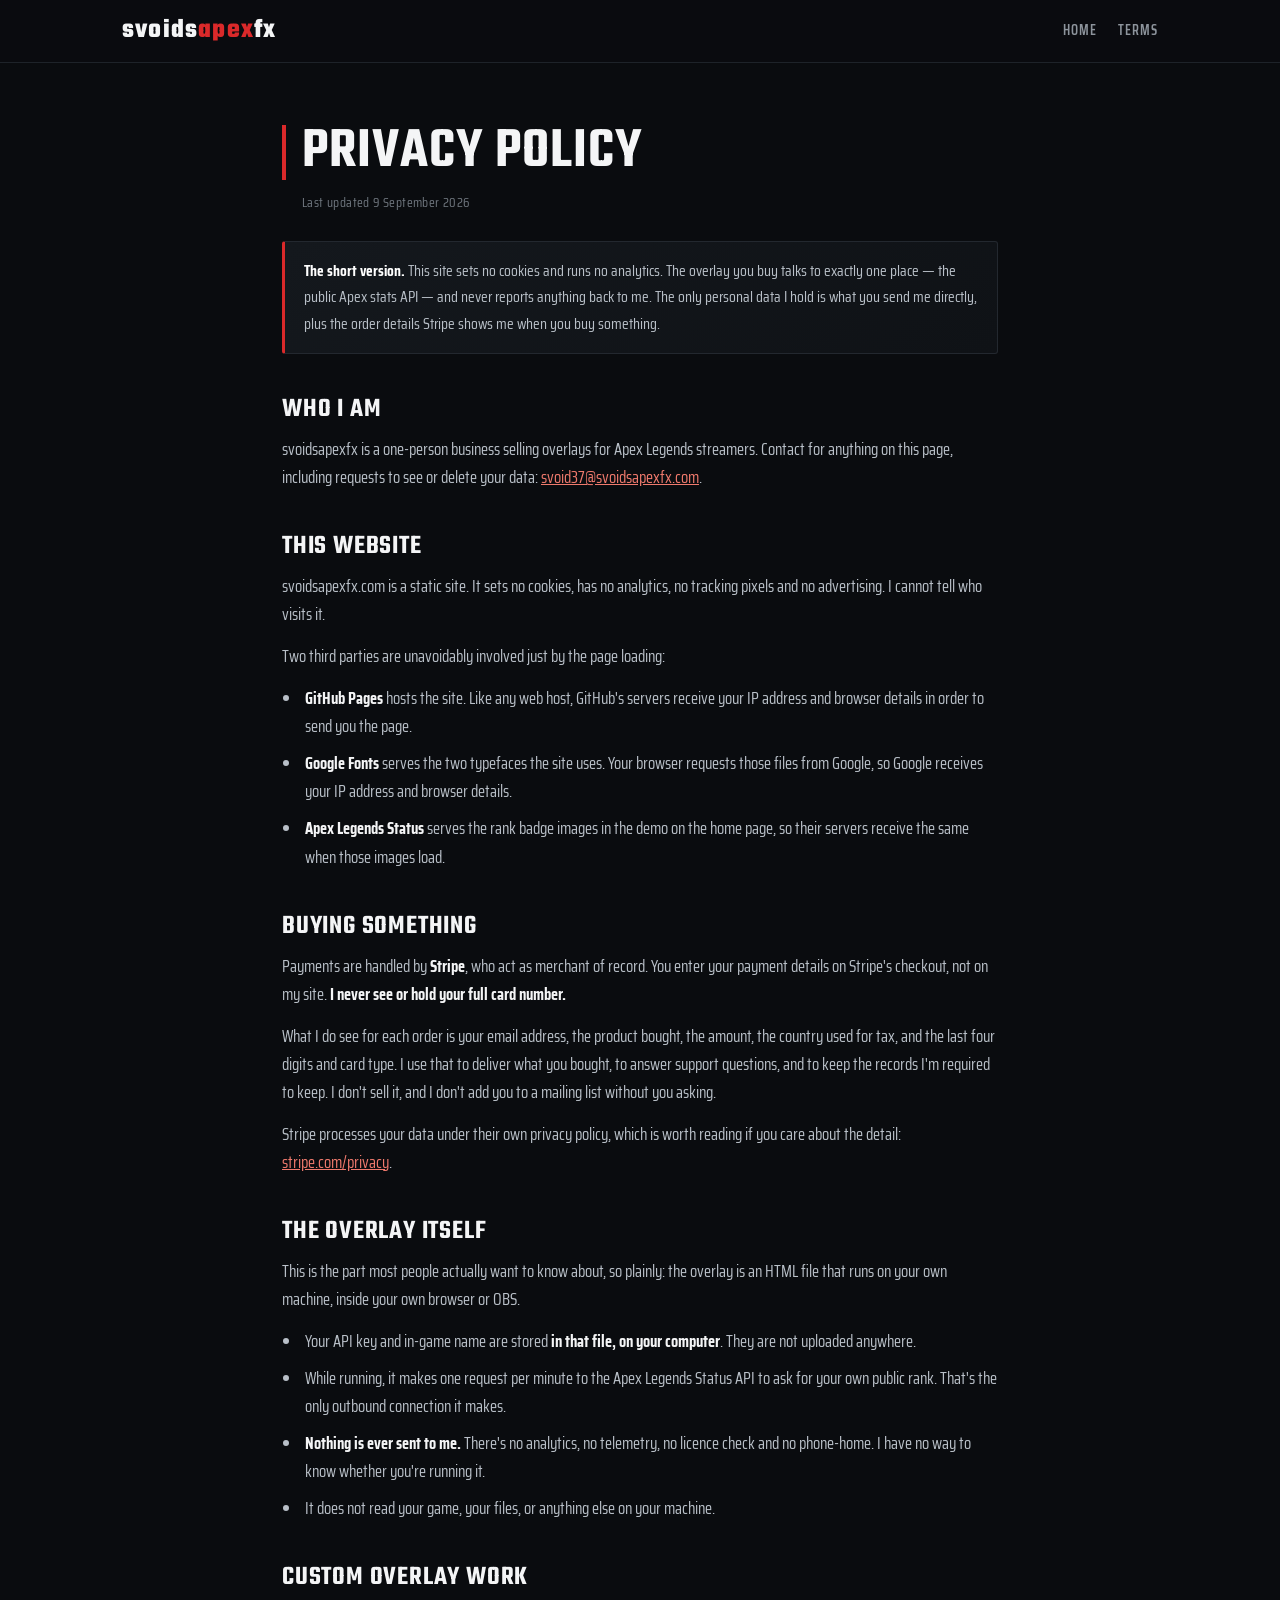
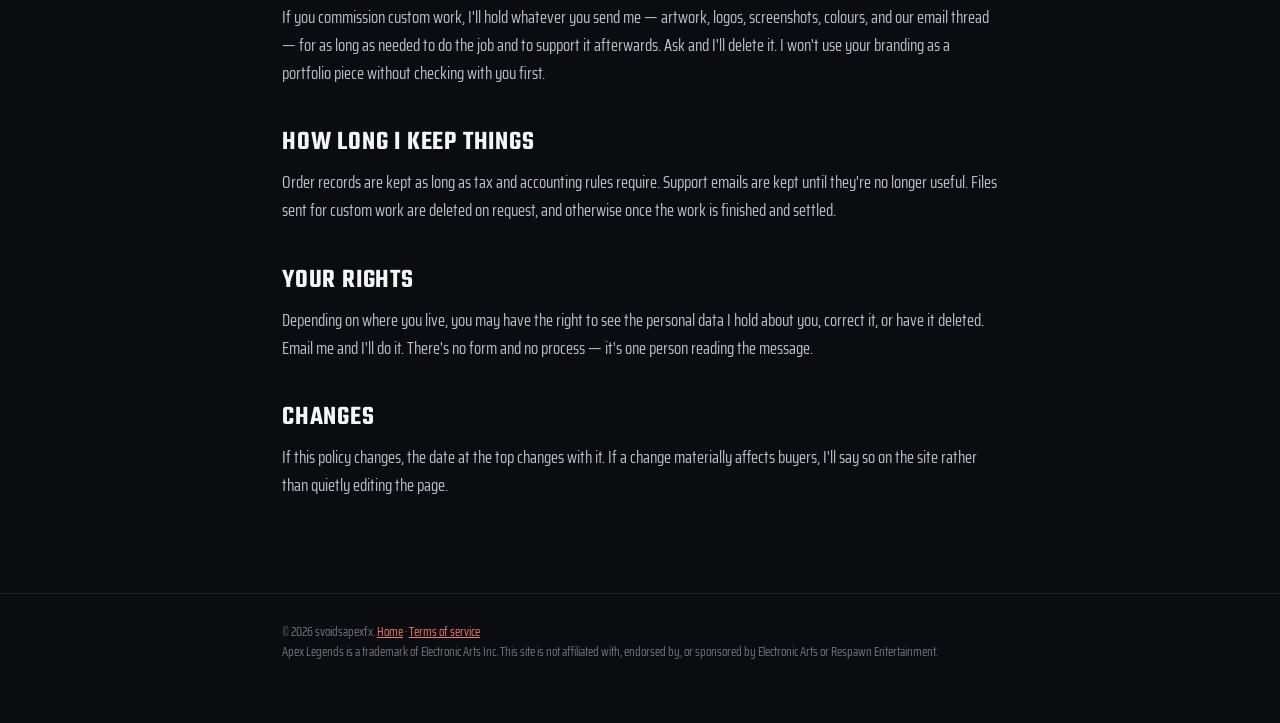
<file: privacy.html>
<!DOCTYPE html>
<html lang="en">
<head>
<meta charset="UTF-8">
<meta name="viewport" content="width=device-width, initial-scale=1">
<title>Privacy policy — svoidsapexfx</title>
<meta name="description" content="What svoidsapexfx collects, what it doesn't, and who else is involved.">
<link rel="preconnect" href="https://fonts.googleapis.com">
<link rel="preconnect" href="https://fonts.gstatic.com" crossorigin>
<link href="https://fonts.googleapis.com/css2?family=Teko:wght@400;500;600;700&family=Saira+Condensed:wght@400;500;600;700&display=swap" rel="stylesheet">
<link rel="stylesheet" href="legal.css">
</head>
<body>

<header class="bar">
  <div class="wrap">
    <a class="brand" href="/">svoids<span>apex</span>fx</a>
    <nav>
      <a href="/">Home</a>
      <a href="/terms.html">Terms</a>
    </nav>
  </div>
</header>

<main>
  <div class="wrap">
    <h1>Privacy policy</h1>
    <p class="updated">Last updated 9 September 2026</p>

    <div class="callout">
      <b>The short version.</b> This site sets no cookies and runs no analytics. The
      overlay you buy talks to exactly one place — the public Apex stats API — and never
      reports anything back to me. The only personal data I hold is what you send me
      directly, plus the order details Stripe shows me when you buy something.
    </div>

    <h2>Who I am</h2>
    <p>
      svoidsapexfx is a one-person business selling overlays for Apex Legends streamers.
      Contact for anything on this page, including requests to see or delete your data:
      <a href="mailto:svoid37@svoidsapexfx.com">svoid37@svoidsapexfx.com</a>.
    </p>

    <h2>This website</h2>
    <p>
      svoidsapexfx.com is a static site. It sets no cookies, has no analytics, no
      tracking pixels and no advertising. I cannot tell who visits it.
    </p>
    <p>Two third parties are unavoidably involved just by the page loading:</p>
    <ul>
      <li>
        <b>GitHub Pages</b> hosts the site. Like any web host, GitHub's servers receive
        your IP address and browser details in order to send you the page.
      </li>
      <li>
        <b>Google Fonts</b> serves the two typefaces the site uses. Your browser requests
        those files from Google, so Google receives your IP address and browser details.
      </li>
      <li>
        <b>Apex Legends Status</b> serves the rank badge images in the demo on the home
        page, so their servers receive the same when those images load.
      </li>
    </ul>

    <h2>Buying something</h2>
    <p>
      Payments are handled by <b>Stripe</b>, who act as merchant of record. You enter your
      payment details on Stripe's checkout, not on my site. <b>I never see or hold your
      full card number.</b>
    </p>
    <p>
      What I do see for each order is your email address, the product bought, the amount,
      the country used for tax, and the last four digits and card type. I use that to
      deliver what you bought, to answer support questions, and to keep the records I'm
      required to keep. I don't sell it, and I don't add you to a mailing list without you
      asking.
    </p>
    <p>
      Stripe processes your data under their own privacy policy, which is worth reading if
      you care about the detail: <a href="https://stripe.com/privacy" target="_blank" rel="noopener">stripe.com/privacy</a>.
    </p>

    <h2>The overlay itself</h2>
    <p>
      This is the part most people actually want to know about, so plainly: the overlay is
      an HTML file that runs on your own machine, inside your own browser or OBS.
    </p>
    <ul>
      <li>
        Your API key and in-game name are stored <b>in that file, on your computer</b>.
        They are not uploaded anywhere.
      </li>
      <li>
        While running, it makes one request per minute to the Apex Legends Status API to
        ask for your own public rank. That's the only outbound connection it makes.
      </li>
      <li>
        <b>Nothing is ever sent to me.</b> There's no analytics, no telemetry, no licence
        check and no phone-home. I have no way to know whether you're running it.
      </li>
      <li>
        It does not read your game, your files, or anything else on your machine.
      </li>
    </ul>

    <h2>Custom overlay work</h2>
    <p>
      If you commission custom work, I'll hold whatever you send me — artwork, logos,
      screenshots, colours, and our email thread — for as long as needed to do the job and
      to support it afterwards. Ask and I'll delete it. I won't use your branding as a
      portfolio piece without checking with you first.
    </p>

    <h2>How long I keep things</h2>
    <p>
      Order records are kept as long as tax and accounting rules require. Support emails
      are kept until they're no longer useful. Files sent for custom work are deleted on
      request, and otherwise once the work is finished and settled.
    </p>

    <h2>Your rights</h2>
    <p>
      Depending on where you live, you may have the right to see the personal data I hold
      about you, correct it, or have it deleted. Email me and I'll do it. There's no form
      and no process — it's one person reading the message.
    </p>

    <h2>Changes</h2>
    <p>
      If this policy changes, the date at the top changes with it. If a change materially
      affects buyers, I'll say so on the site rather than quietly editing the page.
    </p>
  </div>
</main>

<footer>
  <div class="wrap">
    <p>
      &copy; 2026 svoidsapexfx. <a href="/">Home</a> · <a href="/terms.html">Terms of service</a>
      <br>
      Apex Legends is a trademark of Electronic Arts Inc. This site is not affiliated with,
      endorsed by, or sponsored by Electronic Arts or Respawn Entertainment.
    </p>
  </div>
</footer>

</body>
</html>
</file>
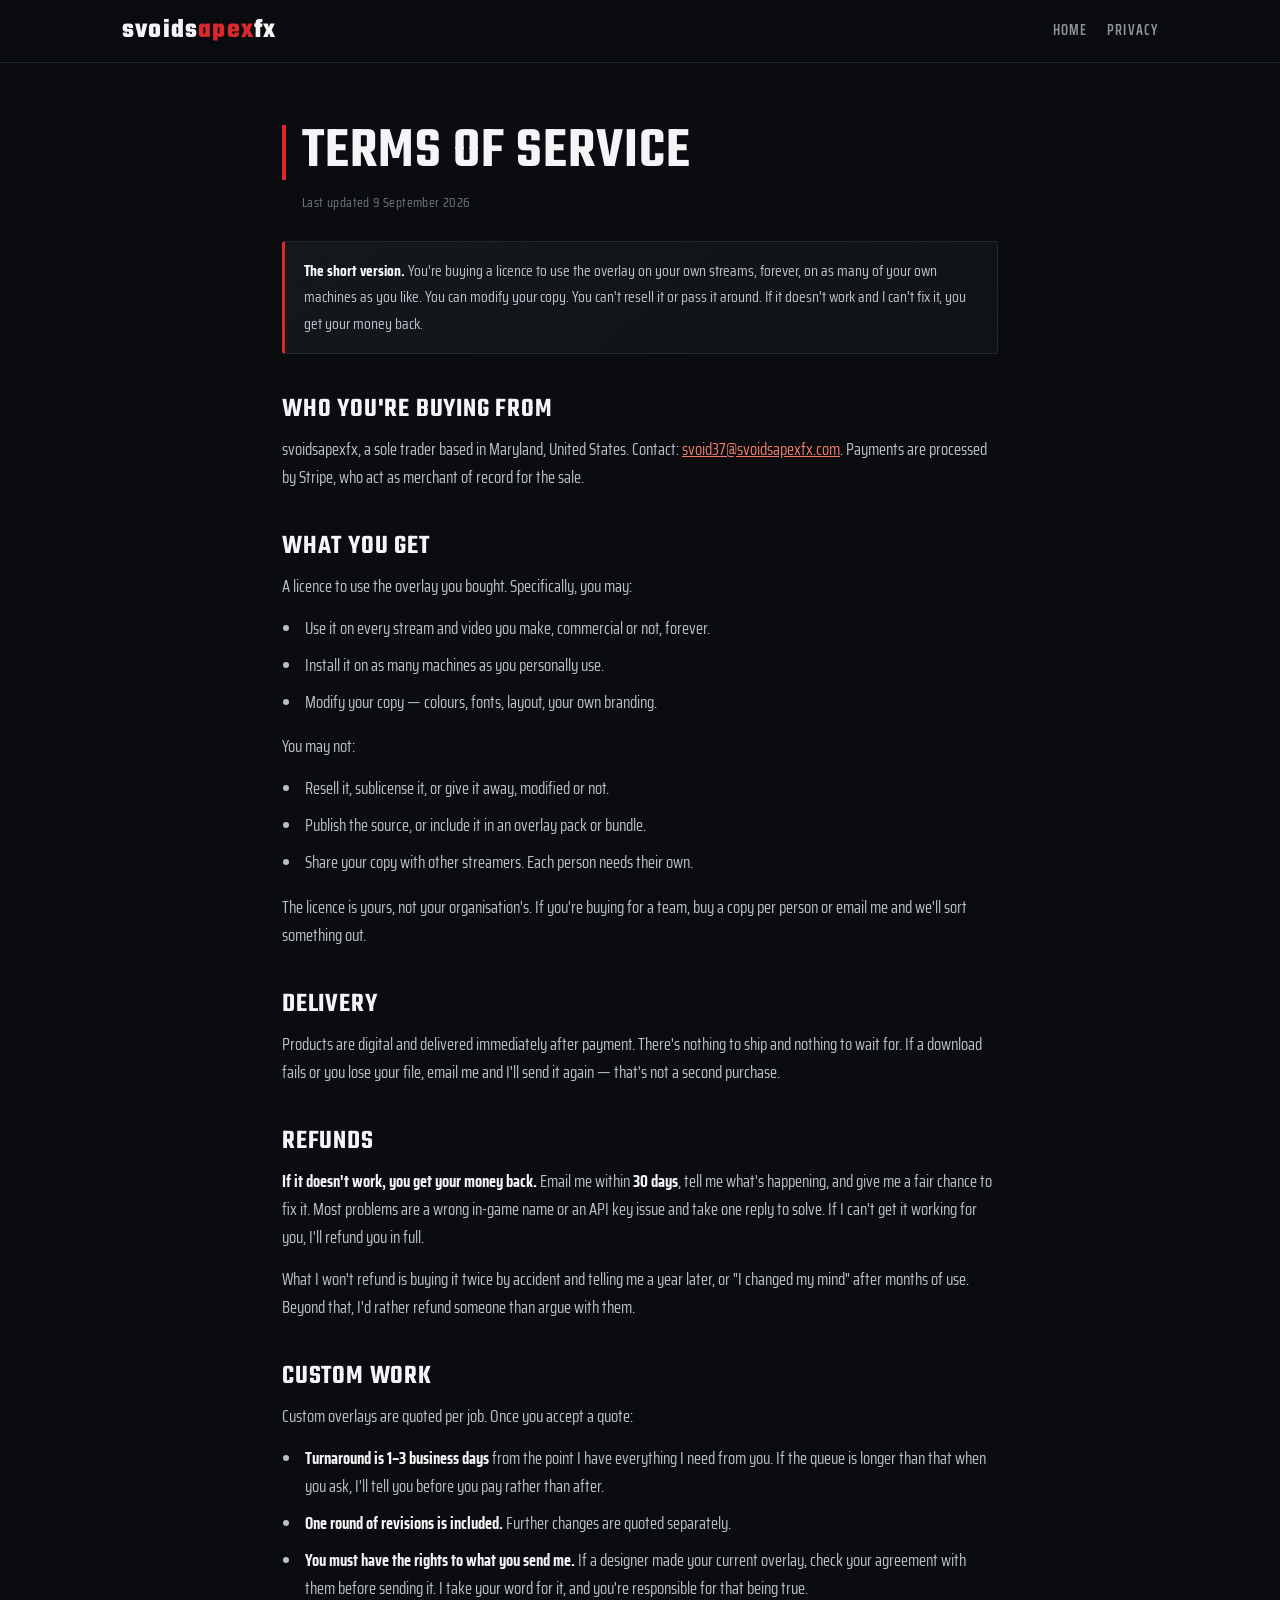
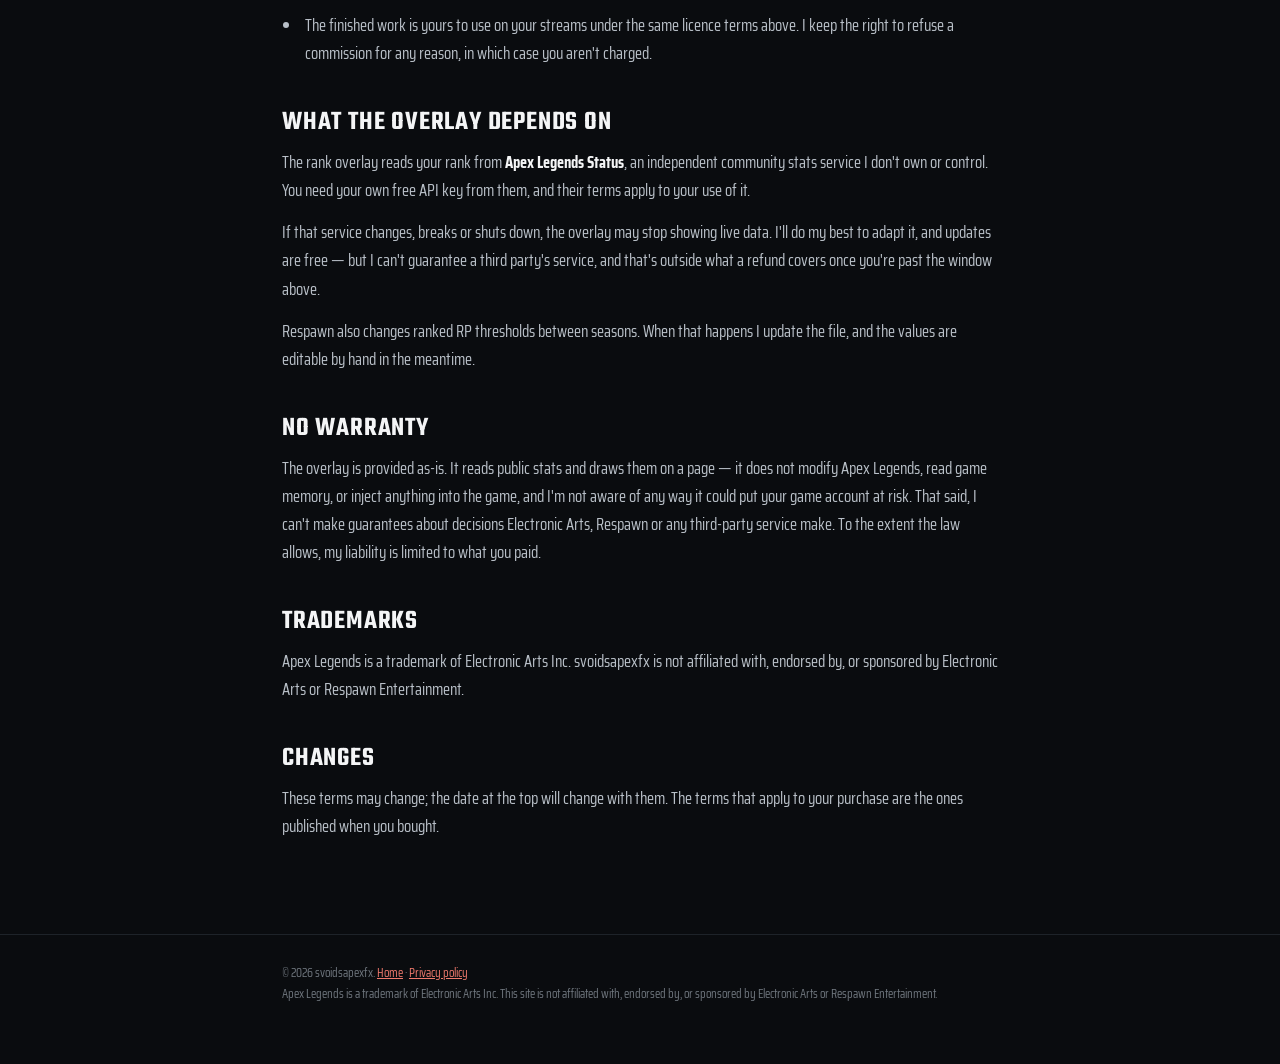
<file: terms.html>
<!DOCTYPE html>
<html lang="en">
<head>
<meta charset="UTF-8">
<meta name="viewport" content="width=device-width, initial-scale=1">
<title>Terms of service — svoidsapexfx</title>
<meta name="description" content="What you're buying, what you can do with it, refunds, and how custom work runs.">
<link rel="preconnect" href="https://fonts.googleapis.com">
<link rel="preconnect" href="https://fonts.gstatic.com" crossorigin>
<link href="https://fonts.googleapis.com/css2?family=Teko:wght@400;500;600;700&family=Saira+Condensed:wght@400;500;600;700&display=swap" rel="stylesheet">
<link rel="stylesheet" href="legal.css">
</head>
<body>

<header class="bar">
  <div class="wrap">
    <a class="brand" href="/">svoids<span>apex</span>fx</a>
    <nav>
      <a href="/">Home</a>
      <a href="/privacy.html">Privacy</a>
    </nav>
  </div>
</header>

<main>
  <div class="wrap">
    <h1>Terms of service</h1>
    <p class="updated">Last updated 9 September 2026</p>

    <div class="callout">
      <b>The short version.</b> You're buying a licence to use the overlay on your own
      streams, forever, on as many of your own machines as you like. You can modify your
      copy. You can't resell it or pass it around. If it doesn't work and I can't fix it,
      you get your money back.
    </div>

    <h2>Who you're buying from</h2>
    <p>
      svoidsapexfx, a sole trader based in Maryland, United States. Contact:
      <a href="mailto:svoid37@svoidsapexfx.com">svoid37@svoidsapexfx.com</a>.
      Payments are processed by Stripe, who act as merchant of record for the sale.
    </p>

    <h2>What you get</h2>
    <p>
      A licence to use the overlay you bought. Specifically, you may:
    </p>
    <ul>
      <li>Use it on every stream and video you make, commercial or not, forever.</li>
      <li>Install it on as many machines as you personally use.</li>
      <li>Modify your copy — colours, fonts, layout, your own branding.</li>
    </ul>
    <p>You may not:</p>
    <ul>
      <li>Resell it, sublicense it, or give it away, modified or not.</li>
      <li>Publish the source, or include it in an overlay pack or bundle.</li>
      <li>Share your copy with other streamers. Each person needs their own.</li>
    </ul>
    <p>
      The licence is yours, not your organisation's. If you're buying for a team, buy a
      copy per person or email me and we'll sort something out.
    </p>

    <h2>Delivery</h2>
    <p>
      Products are digital and delivered immediately after payment. There's nothing to
      ship and nothing to wait for. If a download fails or you lose your file, email me
      and I'll send it again — that's not a second purchase.
    </p>

    <h2>Refunds</h2>
    <p>
      <b>If it doesn't work, you get your money back.</b> Email me within <b>30 days</b>,
      tell me what's happening, and give me a fair chance to fix it. Most problems are a
      wrong in-game name or an API key issue and take one reply to solve. If I can't get it
      working for you, I'll refund you in full.
    </p>
    <p>
      What I won't refund is buying it twice by accident and telling me a year later, or
      "I changed my mind" after months of use. Beyond that, I'd rather refund someone than
      argue with them.
    </p>

    <h2>Custom work</h2>
    <p>
      Custom overlays are quoted per job. Once you accept a quote:
    </p>
    <ul>
      <li>
        <b>Turnaround is 1–3 business days</b> from the point I have everything I need
        from you. If the queue is longer than that when you ask, I'll tell you before you
        pay rather than after.
      </li>
      <li><b>One round of revisions is included.</b> Further changes are quoted separately.</li>
      <li>
        <b>You must have the rights to what you send me.</b> If a designer made your
        current overlay, check your agreement with them before sending it. I take your word
        for it, and you're responsible for that being true.
      </li>
      <li>
        The finished work is yours to use on your streams under the same licence terms
        above. I keep the right to refuse a commission for any reason, in which case you
        aren't charged.
      </li>
    </ul>

    <h2>What the overlay depends on</h2>
    <p>
      The rank overlay reads your rank from <b>Apex Legends Status</b>, an independent
      community stats service I don't own or control. You need your own free API key from
      them, and their terms apply to your use of it.
    </p>
    <p>
      If that service changes, breaks or shuts down, the overlay may stop showing live
      data. I'll do my best to adapt it, and updates are free — but I can't guarantee a
      third party's service, and that's outside what a refund covers once you're past the
      window above.
    </p>
    <p>
      Respawn also changes ranked RP thresholds between seasons. When that happens I update
      the file, and the values are editable by hand in the meantime.
    </p>

    <h2>No warranty</h2>
    <p>
      The overlay is provided as-is. It reads public stats and draws them on a page — it
      does not modify Apex Legends, read game memory, or inject anything into the game, and
      I'm not aware of any way it could put your game account at risk. That said, I can't
      make guarantees about decisions Electronic Arts, Respawn or any third-party service
      make. To the extent the law allows, my liability is limited to what you paid.
    </p>

    <h2>Trademarks</h2>
    <p>
      Apex Legends is a trademark of Electronic Arts Inc. svoidsapexfx is not affiliated
      with, endorsed by, or sponsored by Electronic Arts or Respawn Entertainment.
    </p>

    <h2>Changes</h2>
    <p>
      These terms may change; the date at the top will change with them. The terms that
      apply to your purchase are the ones published when you bought.
    </p>
  </div>
</main>

<footer>
  <div class="wrap">
    <p>
      &copy; 2026 svoidsapexfx. <a href="/">Home</a> · <a href="/privacy.html">Privacy policy</a>
      <br>
      Apex Legends is a trademark of Electronic Arts Inc. This site is not affiliated with,
      endorsed by, or sponsored by Electronic Arts or Respawn Entertainment.
    </p>
  </div>
</footer>

</body>
</html>
</file>
<file: legal.css>
/* =================================================================
   Shared styling for the legal pages. Same palette and type as the
   main site, laid out for reading rather than selling.
   ================================================================= */

:root {
  --accent: #da292a;
  --accent-lt: #f07a6d;
  --bg: #0a0c0f;
  --panel-a: #14181d;
  --panel-b: #0f1216;
  --line: #23282f;
  --line-soft: #1e2329;
  --text: #f4f5f6;
  --text-2: #b9c0c8;
  --text-3: #8d949c;
  --text-4: #6f767e;
  --display: 'Teko', 'Oswald', 'Arial Narrow', sans-serif;
  --ui: 'Saira Condensed', 'Roboto Condensed', system-ui, sans-serif;
}

* { margin: 0; padding: 0; box-sizing: border-box; }

body {
  background: var(--bg);
  color: var(--text-2);
  font-family: var(--ui);
  font-size: 16.5px;
  line-height: 1.7;
  -webkit-font-smoothing: antialiased;
  overflow-x: hidden;
}

a { color: var(--accent-lt); }
a:hover { color: #fff; }

.wrap { width: 100%; max-width: 760px; margin: 0 auto; padding: 0 22px; }

header.bar {
  border-bottom: 1px solid var(--line-soft);
  background: rgba(10, 12, 15, .82);
}
header.bar .wrap {
  display: flex;
  align-items: center;
  gap: 20px;
  height: 62px;
  max-width: 1080px;
}
.brand {
  font-family: var(--display);
  font-size: 27px;
  font-weight: 700;
  letter-spacing: 1.2px;
  text-transform: lowercase;
  color: var(--text);
  text-decoration: none;
  white-space: nowrap;
}
.brand span { color: var(--accent); }
header.bar nav { margin-left: auto; display: flex; gap: 20px; }
header.bar nav a {
  font-size: 14px;
  font-weight: 600;
  letter-spacing: 1.1px;
  text-transform: uppercase;
  color: var(--text-3);
  text-decoration: none;
}
header.bar nav a:hover { color: var(--text); }

main { padding: 62px 0 80px; }

h1 {
  font-family: var(--display);
  font-size: clamp(38px, 6vw, 58px);
  font-weight: 600;
  line-height: .95;
  letter-spacing: 1px;
  text-transform: uppercase;
  color: var(--text);
  border-left: 4px solid var(--accent);
  padding-left: 16px;
}
.updated {
  margin-top: 12px;
  padding-left: 20px;
  font-size: 13.5px;
  color: var(--text-4);
  letter-spacing: .4px;
}

h2 {
  font-family: var(--display);
  font-size: 27px;
  font-weight: 600;
  line-height: 1;
  letter-spacing: .8px;
  text-transform: uppercase;
  color: var(--text);
  margin: 42px 0 12px;
}

p { margin-bottom: 14px; }
p b, li b { color: var(--text); }

ul { margin: 0 0 16px 20px; display: grid; gap: 9px; }
li { padding-left: 3px; }

.callout {
  margin: 26px 0;
  padding: 16px 19px;
  background: linear-gradient(140deg, var(--panel-a), var(--panel-b));
  border: 1px solid var(--line);
  border-left: 3px solid var(--accent);
  border-radius: 3px;
  font-size: 15.5px;
}
.callout b { color: #fff; }

footer {
  border-top: 1px solid var(--line-soft);
  padding: 28px 0 46px;
}
footer p { font-size: 12.5px; color: var(--text-4); line-height: 1.65; }

@media (max-width: 640px) {
  header.bar .wrap { height: auto; padding-top: 12px; padding-bottom: 12px; flex-wrap: wrap; gap: 10px 16px; }
  header.bar nav { margin-left: 0; width: 100%; flex-wrap: wrap; gap: 14px; }
  main { padding: 44px 0 60px; }
}
</file>
